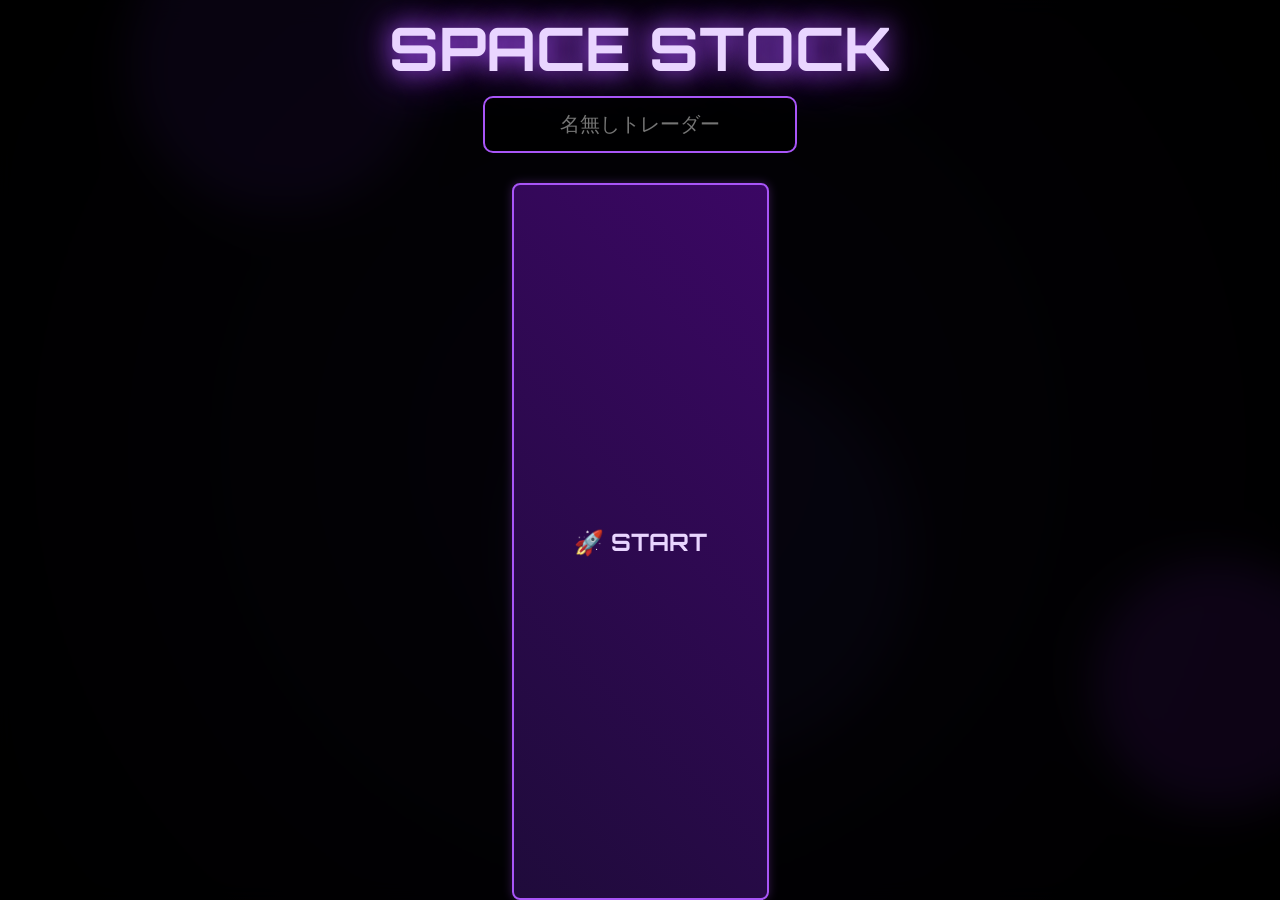
<file: index.html>
<!DOCTYPE html>
<html lang="ja">
<head>
<meta charset="UTF-8">
<title>SPACE STOCK</title>
<link href="https://fonts.googleapis.com/css2?family=Orbitron:wght@500;700&display=swap" rel="stylesheet">
<meta name="viewport" content="width=device-width, initial-scale=1.0">

<style>
/* --- 宇宙背景・基本スタイル --- */
body{ margin:0; font-family:'Orbitron',sans-serif; background-color: #080212; color:white; overflow-x:hidden; position:relative; min-height:100vh; }
.space-bg { position: fixed; top: 0; left: 0; width: 100vw; height: 100vh; z-index: -1; overflow: hidden; background: radial-gradient(circle at center, #140a2a 0%, #000 100%); }
.particle { position: absolute; border-radius: 50%; filter: blur(20px); opacity: 0.5; animation: floatAnim 20s infinite ease-in-out alternate; mix-blend-mode: screen; }
.p1 { width: 300px; height: 300px; background: #4c1d95; top: -10%; left: 10%; animation-duration: 25s; }
.p2 { width: 250px; height: 250px; background: #7e22ce; bottom: 10%; right: -5%; animation-duration: 22s; animation-delay: -5s; }
.p3 { width: 400px; height: 400px; background: #1e1b4b; top: 40%; left: 40%; animation-duration: 30s; animation-delay: -10s; }

@keyframes floatAnim { 0% { transform: translate(0, 0) scale(1); } 100% { transform: translate(-20px, 40px) scale(0.9); } }

/* --- ガチャのレア演出 --- */
@keyframes legendaryGlow {
    0% { text-shadow: 0 0 10px #ff00ff, 0 0 20px #ff0000; transform: scale(1) rotate(-2deg); color: #fff; }
    50% { text-shadow: 0 0 30px #ff00ff, 0 0 50px #ff0000, 0 0 80px #ff0000; transform: scale(1.1) rotate(2deg); color: #ffd700; }
    100% { text-shadow: 0 0 10px #ff00ff, 0 0 20px #ff0000; transform: scale(1) rotate(-2deg); color: #fff; }
}
.legendary-drop { animation: legendaryGlow 0.3s infinite alternate !important; font-weight:bold; display:inline-block; color:#ffd700; }

@keyframes epicGlow {
    0% { text-shadow: 0 0 10px #0ff, 0 0 20px #00f; color: #fff; transform: scale(1); }
    100% { text-shadow: 0 0 20px #0ff, 0 0 40px #00f, 0 0 60px #fff; color: #e0ffff; transform: scale(1.1); }
}
.epic-drop { animation: epicGlow 0.4s infinite alternate !important; font-weight:bold; display:inline-block; color:#e0ffff; }

/* --- UIスタイル --- */
h1{ text-align:center; font-size:40px; color:#e9d5ff; text-shadow:0 0 25px #a855f7,0 0 50px #7e22ce; margin-top:10px; margin-bottom: 5px; }
#game{ padding:20px; max-width: 1200px; margin: 0 auto; position: relative; z-index: 1; }
.menu-bar { display: flex; flex-wrap: wrap; gap: 10px; margin-bottom: 20px; justify-content: center; }
.menu-btn { background: linear-gradient(45deg, #1f0b3b, #3b0764); border: 2px solid #a855f7; color: #e9d5ff; padding: 10px 15px; font-size: 15px; font-weight: bold; border-radius: 8px; cursor: pointer; text-transform: uppercase; box-shadow: 0 0 10px rgba(168, 85, 247, 0.3); transition: all 0.3s ease; }
.menu-btn:hover:not(:disabled) { background: linear-gradient(45deg, #3b0764, #7e22ce); box-shadow: 0 0 20px #a855f7; transform: translateY(-2px); color: white; }
.menu-btn:disabled { opacity: 0.5; cursor: not-allowed; }
.destroy-btn { border-color: #ef4444; color: #fca5a5; }
.destroy-btn:hover:not(:disabled) { background: linear-gradient(45deg, #7f1d1d, #b91c1c); box-shadow: 0 0 20px #ef4444; color: white; }

.status-bar { display: flex; flex-wrap: wrap; gap: 20px; background: rgba(255,255,255,0.05); padding: 15px; border-radius: 10px; border: 1px solid rgba(168,85,247,0.3); margin-bottom: 20px; font-size: 18px; backdrop-filter: blur(5px); justify-content: center;}
#buffStatus { color: #c084fc; font-weight: bold; margin-bottom: 10px; min-height: 24px; text-align: center; }
#stocks{ display:grid; grid-template-columns:repeat(auto-fill,minmax(250px,1fr)); gap: 15px; }
.card{ background:rgba(10,5,25,0.7); border:1px solid #a855f7; padding:15px; border-radius:15px; box-shadow:0 0 20px rgba(168,85,247,0.2); transition:0.3s; position:relative; backdrop-filter: blur(10px); }
.card-actions { display: flex; flex-direction: column; gap: 5px; margin-top: 10px; }
.btn-group { display: flex; gap: 5px; }
button{ background:black; border:1px solid #a855f7; color:#c084fc; padding:6px 10px; cursor:pointer; transition:0.3s; border-radius: 4px; flex: 1; font-family:'Orbitron',sans-serif;}
button:hover:not(:disabled){ background:#a855f7; color:black; box-shadow:0 0 10px #a855f7; }
button:disabled{ border-color:#444; color:#666; cursor:not-allowed; }
.unlockBtn{ width: 100%; padding: 10px; font-weight: bold; animation:unlockGlow 1.5s infinite alternate; }
@keyframes unlockGlow{ from{box-shadow:0 0 5px #a855f7;} to{box-shadow:0 0 20px #a855f7;} }
.locked{ opacity:0.6; filter: grayscale(0.6); }

canvas{ background:rgba(0,0,0,0.6); border:1px solid rgba(168,85,247,0.3); border-radius: 10px; margin-top:10px; width:100%; height:300px; cursor:crosshair; }
#legend{ display:flex; flex-wrap:wrap; gap:10px; margin-top: 10px; margin-bottom:20px; justify-content: center;}
.legend-item{ cursor:pointer; padding:5px 10px; border:1px solid #a855f7; color:#c084fc; border-radius:5px; font-size:14px; background: rgba(0,0,0,0.5); user-select: none; transition: 0.2s;}
.legend-item:hover { background: rgba(168,85,247,0.3); }
.legend-item.hidden-stock{ opacity: 0.4; border-style: dashed; }
#notificationContainer { position:fixed; bottom:20px; right:20px; z-index:5000; display:flex; flex-direction:column; gap:10px; pointer-events:none; }
.notification { background:rgba(10,5,25,0.9); border:1px solid #a855f7; color:#fff; padding:15px 20px; border-radius:8px; box-shadow:0 0 15px rgba(168,85,247,0.5); animation: slideIn 0.3s ease-out forwards, fadeOut 0.5s ease-in 2.5s forwards; }
@keyframes slideIn { from { transform: translateX(100%); opacity: 0; } to { transform: translateX(0); opacity: 1; } }
@keyframes fadeOut { from { opacity: 1; } to { opacity: 0; } }

/* モーダル群 */
.modal-screen { position:fixed; inset:0; background:rgba(0,0,0,0.85); backdrop-filter: blur(8px); padding:40px; z-index:3000; overflow:auto; display:none; flex-direction:column; align-items:center; }
.modal-content { background: rgba(17, 6, 34, 0.95); border: 2px solid #a855f7; border-radius: 15px; padding: 30px; width: 90%; max-width: 600px; box-shadow: 0 0 50px rgba(168,85,247,0.5); color:white; }
.modal-close { margin-top: 20px; padding: 10px 30px; font-size: 16px; background: transparent; width:100%; }
.list-item { border:1px solid #a855f7; padding:15px; margin-bottom:10px; border-radius:10px; background: rgba(255,255,255,0.05); display: flex; justify-content: space-between; align-items: center; }
select { background: black; color: white; border: 1px solid #a855f7; padding: 10px; font-size: 16px; border-radius: 5px; width: 100%; margin-bottom: 15px; outline:none; font-family:'Orbitron',sans-serif; }

/* 樹形図用スタイル */
.tree-ul { list-style-type: none; padding-left: 20px; border-left: 1px dashed #a855f7; margin-top: 10px; }
.tree-li { position: relative; margin: 10px 0; padding-left: 15px; }
.tree-li::before { content: ""; position: absolute; top: 12px; left: -20px; width: 20px; border-top: 1px dashed #a855f7; }
.tree-base { font-size: 18px; font-weight: bold; color: #ffd700; margin-top: 20px; border-bottom: 1px solid #a855f7; padding-bottom: 5px; }
.tree-recipe { color: #e9d5ff; font-size: 14px; font-weight: bold; }
.tree-unknown { color: #888; font-style: italic; font-weight: bold; }
</style>
</head>

<body>
<div class="space-bg"><div class="particle p1"></div><div class="particle p2"></div><div class="particle p3"></div></div>

<div id="nicknameScreen" style="position:fixed;inset:0;background:rgba(0,0,0,0.8);backdrop-filter:blur(10px);display:flex;justify-content:center;align-items:center;flex-direction:column;z-index:9999;">
    <h1 style="font-size:60px; margin-bottom:10px;">SPACE STOCK</h1>
    <input id="nicknameInput" placeholder="名無しトレーダー" style="padding:15px; font-size:20px; background:rgba(0,0,0,0.7); border:2px solid #a855f7; border-radius:10px; color:white; margin-bottom:30px; width:280px; text-align:center;">
    <button class="menu-btn" onclick="startGame()" style="padding:15px 60px; font-size:24px;">🚀 START</button>
</div>

<div id="game" style="display:none;">
<h1>SPACE STOCK MARKET</h1>
<p style="text-align:center; font-size:18px; margin-top:0;">👤 <span id="playerName"></span></p>

<div class="menu-bar">
    <button class="menu-btn" onclick="openTutorial()">📖 遊び方</button>
    <button class="menu-btn" onclick="openAchievements()">🏆 実績</button>
    <button class="menu-btn" onclick="openGacha()">🎰 ガチャ</button>
    <button class="menu-btn" onclick="openMint()">💎 ミント</button>
    <button class="menu-btn" onclick="openCraft()">🔨 素材合成</button>
    <button class="menu-btn" onclick="openBrew()">🧪 醸造</button>
    <button class="menu-btn" onclick="openBag()">🎒 バッグ</button>
    <button class="menu-btn destroy-btn" onclick="openDestroy()">💥 破壊</button>
</div>

<div class="status-bar">
    <div>💰 所持金: <span id="money"></span>G</div>
    <div>⭐ ポイント: <span id="points"></span>P</div>
    <div>💎 破片: <span id="mint"></span></div>
    <div>🌿 異星のミント: <span id="alienMints"></span></div>
    <div>⏳ 変動まで: <span id="timer"></span></div>
</div>

<div id="buffStatus"></div>
<canvas id="allGraph"></canvas>
<div id="legend"></div>
<div id="stocks"></div>
</div>

<div id="notificationContainer"></div>

<div id="tutorialScreen" class="modal-screen">
    <div class="modal-content">
        <h2 style="text-align:center; color:#ffd700;">🚀 遊び方</h2>
        <div style="line-height:1.8; font-size:15px;">
            <p><strong>1. 株の売買:</strong> 安く買って高く売り、利益を出しましょう。<br>
            <strong>2. ポイントと解放:</strong> 株価が変動するごとに「ポイント」が貯まります。ポイントで新しい銘柄を解放しましょう。<br>
            <strong>3. ミントの破片:</strong> 株を売って利益を出すと「ミントの破片」が手に入ります。<br>
            <strong>4. ガチャと合成:</strong> 破片でガチャを引き「ミント」を集めます。「素材合成」で2つのミントを組み合わせ「〇〇のもと」を作ります。<br>
            <strong>5. 醸造:</strong> ベースと追加のミント2つを「醸造」して、強力なポーションを作り出しましょう！<br>
            <strong>6. 破壊:</strong> 条件を満たすと、世界を「破壊」して次の次元へ進めるかもしれません…</p>
        </div>
        <button class="modal-close menu-btn" onclick="closeScreen('tutorialScreen')">閉じる</button>
    </div>
</div>

<div id="achievementScreen" class="modal-screen">
    <div class="modal-content">
        <h2 style="text-align:center; color:#ffd700;">🏆 実績</h2>
        <div id="achievementList" style="max-height: 400px; overflow-y: auto;"></div>
        <button class="modal-close menu-btn" onclick="closeScreen('achievementScreen')">閉じる</button>
    </div>
</div>

<div id="gachaScreen" class="modal-screen">
    <div class="modal-content" style="text-align:center;">
        <h2 style="color:#ffd700;">🎰 ミントガチャ</h2>
        <p style="font-size:14px; color:#e9d5ff;">ミントの破片を消費して、素材となるミントを抽出します。</p>
        <div id="gachaResult" style="font-size:24px; margin:20px 0; min-height:80px; display:flex; flex-direction:column; justify-content:center;">READY</div>
        <div style="display:flex; gap:15px; justify-content:center;">
            <button id="gachaBtn" class="menu-btn" onclick="spinGacha(1)">1回引く (15破片)</button>
            <button id="gacha10Btn" class="menu-btn" onclick="spinGacha(10)">10連ガチャ (150破片)</button>
        </div>
        <button class="modal-close menu-btn" onclick="closeScreen('gachaScreen')" style="margin-top:30px;">閉じる</button>
    </div>
</div>

<div id="mintScreen" class="modal-screen">
    <div class="modal-content">
        <h2 style="text-align:center; color:#ffd700;">💎 ミント一覧＆提供割合</h2>
        <p style="text-align:center; font-size:13px; color:#aaa;">現在所持しているミントと、ガチャからの排出確率です。</p>
        <div id="mintList" style="max-height: 400px; overflow-y: auto;"></div>
        <button class="modal-close menu-btn" onclick="closeScreen('mintScreen')">閉じる</button>
    </div>
</div>

<div id="bagScreen" class="modal-screen">
    <div class="modal-content">
        <h2 style="text-align:center; color:#ffd700;">🎒 バッグ (所持ポーション)</h2>
        <div id="bagList" style="max-height: 400px; overflow-y: auto;"></div>
        <button class="modal-close menu-btn" onclick="closeScreen('bagScreen')">閉じる</button>
    </div>
</div>

<div id="craftScreen" class="modal-screen">
    <div class="modal-content">
        <h2 style="margin-top:0; color:#ffd700; text-align:center;">🔨 素材合成 (ベース作り)</h2>
        <div id="craftRecipeHint" style="background:rgba(168,85,247,0.1); border:1px dashed #a855f7; padding:15px; border-radius:8px; margin-bottom:15px; font-size:14px; line-height:1.6;">
            </div>
        <label>🟣 素材 1:</label><select id="craftMat1"></select>
        <label>🟣 素材 2:</label><select id="craftMat2"></select>
        <button class="menu-btn" style="width:100%; margin-top:10px; font-size:18px;" onclick="doCraft()">合成する</button>
        <button class="modal-close menu-btn" onclick="closeScreen('craftScreen')">閉じる</button>
    </div>
</div>

<div id="brewScreen" class="modal-screen">
    <div class="modal-content">
        <h2 style="margin-top:0; text-align:center; color:#ffd700;">🧪 ポーション醸造</h2>
        <button class="menu-btn" style="width:100%; margin-bottom:15px; background:linear-gradient(45deg, #0f172a, #1e293b);" onclick="openRecipeTree()">🌳 レシピツリーを確認</button>
        <label style="color:#ffd700;">🟡 ベース素材 (〇〇のもと):</label><select id="brewBase"></select>
        <label style="color:#e9d5ff;">🔵 追加ミント 1:</label><select id="brewMat1"></select>
        <label style="color:#e9d5ff;">🔵 追加ミント 2:</label><select id="brewMat2"></select>
        <button class="menu-btn" style="width:100%; margin-top:15px; font-size:20px;" onclick="doBrew()">✨ 醸造する ✨</button>
        <button class="modal-close menu-btn" onclick="closeScreen('brewScreen')">閉じる</button>
    </div>
</div>

<div id="recipeTreeScreen" class="modal-screen">
    <div class="modal-content">
        <h2 style="margin-top:0; color:#e9d5ff; text-align:center;">🌳 醸造レシピツリー</h2>
        <div id="recipeTreeContainer" style="max-height: 400px; overflow-y: auto;"></div>
        <button class="modal-close menu-btn" onclick="closeScreen('recipeTreeScreen'); openScreen('brewScreen');">戻る</button>
    </div>
</div>

<script>
// --- 基本データと初期化 ---
// --- 基本データと初期化 ---
const stockTemplates = [
    { name: "アストロ通信", basePrice: 300, vol: 0.02, desc: "安定感抜群だが成長は遅い。おしゃべり好き。" },
    { name: "スターダスト鉱業", basePrice: 500, vol: 0.05, desc: "資源価格に左右される。無骨で真面目。" },
    { name: "未知文明発掘", basePrice: 800, vol: 0.18, desc: "夢は大きいがリスクも高い。ロマンチスト。" },
    { name: "ワープドライブ社", basePrice: 1200, vol: 0.08, desc: "技術革新で急騰の可能性。スピード狂。" },
    { name: "ギャラクシー", basePrice: 1500, vol: 0.12, desc: "宇宙のエンタメ企業。派手好きで気まぐれ。" },
    { name: "オールドアース", basePrice: 2000, vol: 0.04, desc: "地球の遺物を扱う。保守的で堅実。" },
    { name: "AIコア", basePrice: 3500, vol: 0.03, desc: "冷徹なAIによる運用。感情を持たない安定株。" },
    { name: "クアンタム", basePrice: 2500, vol: 0.06, desc: "量子技術の最先端。予測不能な変人。" },
    { name: "ツーリズム", basePrice: 600, vol: 0.10, desc: "宇宙旅行ブームに乗る。明るく楽観的。" },
    { name: "オメガHD", basePrice: 10000, vol: 0.05, desc: "宇宙を牛耳る巨大企業。傲慢だが実力は本物。" }
];
const colors = ["#ef4444","#3b82f6","#10b981","#f59e0b","#8b5cf6","#ec4899","#06b6d4","#eab308","#a855f7","#6366f1"];

let loadedData = JSON.parse(localStorage.getItem("spaceStockData"));
let data = {};

if(!loadedData) {
    data = { nickname:"", money:30000, points:0, mint:0, alienMints:0, mintInventory:{}, potions:{}, activeBuffs:{}, stocks:[], totalBuys:0, gachaCount:0, brewCount:0, alienPotionCount:0, discoveredMints:[], discoveredPotions:[], achievementsUnlocked:[], hiddenGraphItems:[] };
    for(let i=0;i<10;i++) data.stocks.push({ name: stockTemplates[i].name, desc: stockTemplates[i].desc, price: stockTemplates[i].basePrice, owned: 0, unlocked: i<3, unlockCost: 500+i*300, history: [stockTemplates[i].basePrice], buyPrice: 0, visible: i<3, vol: stockTemplates[i].vol, nextChange: 0 });
} else {
    data = loadedData;
    if(!data.mintInventory) data.mintInventory = {};
    if(!data.potions) data.potions = {};
    if(!data.activeBuffs) data.activeBuffs = {};
    if(!data.achievementsUnlocked) data.achievementsUnlocked = [];
    if(!data.discoveredMints) data.discoveredMints = [];
    if(!data.discoveredPotions) data.discoveredPotions = [];
    if(!data.hiddenGraphItems) data.hiddenGraphItems = [];
    if(data.alienMints === undefined) data.alienMints = 0;
    if(data.alienPotionCount === undefined) data.alienPotionCount = 0;
    if(data.stocks) {
        data.stocks.forEach((s, idx) => {
            if(!s.history) s.history = [s.price];
            if(s.visible === undefined) s.visible = s.unlocked;
            if(!s.desc) s.desc = stockTemplates[idx].desc;
        });
    }
}

let timerInterval = null, priceCheckTimeout = null, isGachaSpinning = false;
let graphPoints = [], hoveredPoint = null;

// --- ポーション効果とレシピ ---
const potionEffects = {
    // ランダム枠
    "💰 黄金の雫": { desc: "所持金即座に +100,000G", type: "instant", action: (m=1) => { data.money += 100000 * m; } },
    "⭐ 知識の霊薬": { desc: "ポイント即座に +5,000P", type: "instant", action: (m=1) => { data.points += 5000 * m; } },
    "📈 ハイパードライブ薬": { desc: "3分間、株価の変動幅が2倍", type: "buff", duration: 180000 },
    "🛡 プロテクトジェル": { desc: "3分間、株価下落時の下落幅半減", type: "buff", duration: 180000 },
    "💎 ミントブースト": { desc: "3分間、売却時のミント破片獲得量2倍", type: "buff", duration: 180000 },
    "🚀 ギャラクシーブル": { desc: "3分間、株価が上がりやすくなる", type: "buff", duration: 180000 },
    "⏳ タイムワープ薬": { desc: "即座に20回分の価格変動", type: "instant", action: (m=1) => { for(let i=0;i<20*m;i++) updatePrices(true); updateUI(); }},
    
    // 固定枠（炎の霊薬を削除し、プリンウォーターを追加）
    "💧 癒しの水": { desc: "株価が少しだけ上がりやすくなる (3分)", type: "buff", duration: 180000 },
    "💰 成金ポーション": { desc: "即座に 5,000G 獲得！", type: "instant", action: (m=1) => { data.money += 5000*m; } },
    "🌟 ひらめきの霊薬": { desc: "即座に 500P 獲得！", type: "instant", action: (m=1) => { data.points += 500*m; } },
    "🍦 チョコミントポーション": { desc: "次に飲むポーションの効果が2倍になる！", type: "buff", duration: 600000 }, 
    "⏳ タイムポーション": { desc: "次の株価変動がすぐに起こる！", type: "instant", action: () => { data.nextChange = Date.now(); } },
    "❓ 異質なポーション": { desc: "次元の境界を揺るがす...『破壊』が可能になる", type: "buff", duration: 999999999 },
    "🌍 星の恵み": { desc: "3分間、ミントの破片獲得量が3倍", type: "buff", duration: 180000 },
    "🌋 ヴォルカニック・ブル": { desc: "3分間、株価が超絶上がりやすくなる", type: "buff", duration: 180000 },
    "🧂 ソルトバリア": { desc: "3分間、株価の下落を完全に無効化", type: "buff", duration: 180000 },
    "🌶️ スパイシーサワー": { desc: "1分間、変動間隔が10秒ごとに", type: "buff", duration: 60000 },
    "❄️ フロストエナジー": { desc: "2分間、次の価格変動を予知", type: "buff", duration: 120000 },
    "💧 マダム・ザ・ウォーター": { desc: "即座にミントガチャを10回引く", type: "instant", action: (m=1) => { closeScreen("bagScreen"); spinGacha(10 * m, true); }},
    "🍨 アイスクリームポーション": { desc: "3分間、株価の変動がとても緩やかになる", type: "buff", duration: 180000 },
    "🍸 ソルティドッグ": { desc: "3分間、売却時の利益が1.5倍になる", type: "buff", duration: 180000 },
    "🥤 コーラ": { desc: "即座に10回分の価格変動を起こし、ミント破片を300得る", type: "instant", action: (m=1) => { for(let i=0;i<10*m;i++) updatePrices(true); data.mint += 300 * m; updateUI(); }},
    "🍮 プリンウォーター": { desc: "5分間、ガチャでレアなミントが出やすくなる！", type: "buff", duration: 300000 }
};

// 醸造（ポーション作り）のレシピ
const treeRecipes = [
    { base: "🛠️ ポーションのもと", m1: "プラネットミント", m2: "任意", result: "💧 癒しの水" },
    { base: "🛠️ ポーションのもと", m1: "フロストミント", m2: "任意", result: "🌟 ひらめきの霊薬" },
    { base: "🛠️ ポーションのもと", m1: "プラネットミント", m2: "プラネットミント", result: "🌍 星の恵み" },
    { base: "🛠️ ポーションのもと", m1: "マグマミント", m2: "マグマミント", result: "🌋 ヴォルカニック・ブル" },
    { base: "🛠️ ポーションのもと", m1: "ソルティミント", m2: "ソルティミント", result: "🧂 ソルトバリア" },
    { base: "🛠️ ポーションのもと", m1: "マダムミント", m2: "任意", result: "💧 マダム・ザ・ウォーター" },
    { base: "🛠️ ポーションのもと", m1: "ギャラクシーミント", m2: "ブラッドミント", result: "❓ 異質なポーション" },
    { base: "🛠️ 炭酸のもと", m1: "焼け焦げたミント", m2: "任意", result: "⏳ タイムポーション" },
    { base: "🛠️ 炭酸のもと", m1: "スパイシーミント", m2: "任意", result: "🌶️ スパイシーサワー" },
    { base: "🛠️ 炭酸のもと", m1: "フロストミント", m2: "任意", result: "❄️ フロストエナジー" },
    { base: "🛠️ 炭酸のもと", m1: "焼け焦げたミント", m2: "スイーツミント", result: "🥤 コーラ" },
    { base: "🛠️ お酒のもと", m1: "マダムミント", m2: "任意", result: "💰 成金ポーション" },
    { base: "🛠️ お酒のもと", m1: "ソルティミント", m2: "ウォーターミント", result: "🍸 ソルティドッグ" },
    { base: "🛠️ スイーツのもと", m1: "チョコチップミント", m2: "任意", result: "🍦 チョコミントポーション" },
    { base: "🛠️ スイーツのもと", m1: "ミルクミント", m2: "ミルクミント", result: "🍨 アイスクリームポーション" },
    { base: "🛠️ スイーツのもと", m1: "エッグミント", m2: "スイーツミント", result: "🍮 プリンウォーター" },
    // ▼ランダム枠
    { base: "🛠️ ポーションのもと", m1: "任意", m2: "任意", result: "🎲 基本ポーション(ランダム)" }
];

// --- 実績データ (全29種類に大増量！) ---
const achievements = [
    { name: "初めての取引", desc: "株を1回購入する", check: () => data.totalBuys >= 1 },
    { name: "デイトレーダー", desc: "株を50回購入する", check: () => data.totalBuys >= 50 },
    { name: "伝説の相場師", desc: "株を500回購入する", check: () => data.totalBuys >= 500 },
    { name: "駆け出し投資家", desc: "所持金が 50,000G を突破する", check: () => data.money >= 50000 },
    { name: "大富豪への道", desc: "所持金が 100,000G を突破する", check: () => data.money >= 100000 },
    { name: "宇宙の長者", desc: "所持金が 1,000,000G を突破する", check: () => data.money >= 1000000 },
    { name: "銀河の覇者", desc: "所持金が 10,000,000G を突破する", check: () => data.money >= 10000000 },
    { name: "市場の開拓者", desc: "銘柄を5つ解放する", check: () => data.stocks.filter(s => s.unlocked).length >= 5 },
    { name: "全市場制覇", desc: "すべての銘柄を解放する", check: () => data.stocks.filter(s => s.unlocked).length >= 10 },
    { name: "ガチャ初心者", desc: "ガチャを 10 回回す", check: () => data.gachaCount >= 10 },
    { name: "ガチャ中毒", desc: "ガチャを 50 回回す", check: () => data.gachaCount >= 50 },
    { name: "ガチャの神様", desc: "ガチャを 500 回回す", check: () => data.gachaCount >= 500 },
    { name: "見習い錬金術師", desc: "ポーションを 5 回醸造する", check: () => data.brewCount >= 5 },
    { name: "熟練の錬金術師", desc: "ポーションを 50 回醸造する", check: () => data.brewCount >= 50 },
    { name: "ポーションマスター", desc: "ポーションを 100 回醸造する", check: () => data.brewCount >= 100 },
    // ▼ 固定ポーションごとの実績
    { name: "癒しの探求", desc: "「💧 癒しの水」を作成する", check: () => data.discoveredPotions.includes("💧 癒しの水") },
    { name: "星からの贈り物", desc: "「🌍 星の恵み」を作成する", check: () => data.discoveredPotions.includes("🌍 星の恵み") },
    { name: "マグマの力", desc: "「🌋 ヴォルカニック・ブル」を作成する", check: () => data.discoveredPotions.includes("🌋 ヴォルカニック・ブル") },
    { name: "絶対防御", desc: "「🧂 ソルトバリア」を作成する", check: () => data.discoveredPotions.includes("🧂 ソルトバリア") },
    { name: "マダムの寵愛", desc: "「💧 マダム・ザ・ウォーター」を作成する", check: () => data.discoveredPotions.includes("💧 マダム・ザ・ウォーター") },
    { name: "時をかける", desc: "「⏳ タイムポーション」を作成する", check: () => data.discoveredPotions.includes("⏳ タイムポーション") },
    { name: "刺激的な一杯", desc: "「🌶️ スパイシーサワー」を作成する", check: () => data.discoveredPotions.includes("🌶️ スパイシーサワー") },
    { name: "極寒の予知", desc: "「❄️ フロストエナジー」を作成する", check: () => data.discoveredPotions.includes("❄️ フロストエナジー") },
    { name: "シュワっと爽快", desc: "「🥤 コーラ」を作成する", check: () => data.discoveredPotions.includes("🥤 コーラ") },
    { name: "一攫千金", desc: "「💰 成金ポーション」を作成する", check: () => data.discoveredPotions.includes("💰 成金ポーション") },
    { name: "天才の閃き", desc: "「🌟 ひらめきの霊薬」を作成する", check: () => data.discoveredPotions.includes("🌟 ひらめきの霊薬") },
    { name: "塩っぱいカクテル", desc: "「🍸 ソルティドッグ」を作成する", check: () => data.discoveredPotions.includes("🍸 ソルティドッグ") },
    { name: "チョコミン党", desc: "「🍦 チョコミントポーション」を作成する", check: () => data.discoveredPotions.includes("🍦 チョコミントポーション") },
    { name: "甘いひととき", desc: "「🍨 アイスクリームポーション」を作成する", check: () => data.discoveredPotions.includes("🍨 アイスクリームポーション") },
    { name: "レアハンター", desc: "「🍮 プリンウォーター」を作成する", check: () => data.discoveredPotions.includes("🍮 プリンウォーター") },
    { name: "禁忌に触れし者", desc: "ダークマターを抽出する", check: () => data.discoveredMints.includes("ダークマター") },
    { name: "狂気の科学者", desc: "異質なポーションを作成する", check: () => data.alienPotionCount >= 1 },
    { name: "次元の超越者", desc: "世界を破壊し、異星のミントを手に入れる", check: () => data.alienMints >= 1 },
    { name: "ループする宇宙", desc: "世界を5回破壊する", check: () => data.alienMints >= 5 }
];

// --- メインシステム ---
function save() {
    localStorage.setItem("spaceStockData", JSON.stringify(data));
    checkAchievements();
}

function getTickInterval() { return isBuffActive("🌶️ スパイシーサワー") ? 10000 : 60000; }

function startGame() {
    const input = document.getElementById("nicknameInput").value;
    if (!data.nickname) {
        if (!input) return alert("ニックネームを入力してください！");
        data.nickname = input;
        save();
    }
    document.getElementById("nicknameScreen").style.display = "none";
    document.getElementById("game").style.display = "block";
    document.getElementById("playerName").innerText = data.nickname;
    
    updateUI(); drawAllGraph();
    
    if(timerInterval) clearInterval(timerInterval);
    timerInterval = setInterval(updateTimer, 1000);
    data.nextChange = Date.now() + getTickInterval();

    if (!data.tutorialShown) {
        openTutorial();
        data.tutorialShown = true;
        save();
    }
}

function isBuffActive(potionName) {
    if (!data.activeBuffs[potionName]) return false;
    if (Date.now() > data.activeBuffs[potionName]) {
        delete data.activeBuffs[potionName];
        return false;
    }
    return true;
}

function updateTimer() {
    let remain = Math.max(0, Math.ceil((data.nextChange - Date.now()) / 1000));
    document.getElementById("timer").innerText = remain + "秒";
    if (remain <= 0 && !priceCheckTimeout) {
        priceCheckTimeout = setTimeout(() => { updatePrices(); priceCheckTimeout = null; }, 100);
    }
    
    let buffText = [];
    for(let p in data.activeBuffs){
        if(isBuffActive(p)){
            let r = Math.ceil((data.activeBuffs[p] - Date.now())/1000);
            if(p === "❓ 異質なポーション") buffText.push(`<span style="color:#ef4444; text-shadow:0 0 5px red;">⚠️ 次元崩壊の兆し (破壊可能)</span>`);
            else buffText.push(`${p} (${r}秒)`);
        }
    }
    document.getElementById("buffStatus").innerHTML = buffText.length > 0 ? "✨ 発動中: " + buffText.join(" / ") : "";
}

function updatePrices(skipIntervalUpdate = false) {
    let isHealing = isBuffActive("💧 癒しの水");
    
    data.stocks.forEach((stock, idx) => {
        if(!stock.unlocked) return;
        let vol = stock.vol;
        if(isBuffActive("📈 ハイパードライブ薬")) vol *= 2;
        if(isBuffActive("🍨 アイスクリームポーション")) vol *= 0.3;

        let changePercent = (Math.random() * vol * 2) - vol; 
        if(isHealing) changePercent += 0.01; 
        if(isBuffActive("🚀 ギャラクシーブル")) changePercent = (Math.random() * vol * 1.5); 
        if(isBuffActive("🌋 ヴォルカニック・ブル")) changePercent = (Math.random() * vol * 2.5); 
        if(changePercent < 0 && isBuffActive("🛡 プロテクトジェル")) changePercent *= 0.5;
        if(changePercent < 0 && isBuffActive("🧂 ソルトバリア")) changePercent = 0;

        stock.price = Math.max(10, Math.floor(stock.price * (1 + changePercent)));
        stock.history.push(stock.price);
        if(stock.history.length > 30) stock.history.shift();
    });
    
    data.points += 100;
    if(!skipIntervalUpdate) data.nextChange = Date.now() + getTickInterval();
    updateUI(); drawAllGraph(); save();
}

// --- UI更新・株取引 ---
function updateUI() {
    document.getElementById("money").innerText = data.money.toLocaleString();
    document.getElementById("points").innerText = data.points;
    document.getElementById("mint").innerText = data.mint;
    document.getElementById("alienMints").innerText = data.alienMints;
    
    document.querySelector(".destroy-btn").disabled = !isBuffActive("❓ 異質なポーション");

    const container = document.getElementById("stocks");
    container.innerHTML = "";
    
    data.stocks.forEach((stock, idx) => {
        if (!stock.visible) {
            if(idx === 0 || data.stocks[idx-1].unlocked) {
                const card = document.createElement("div"); card.className = "card locked";
                card.innerHTML = `<h3>🔒 未知の銘柄</h3><p>ポイントを使って解放</p>
                                  <button class="unlockBtn" onclick="unlockStock(${idx})">解放 (${stock.unlockCost}P)</button>`;
                container.appendChild(card);
            }
            return;
        }

        const card = document.createElement("div"); card.className = "card";
        const diff = stock.history.length > 1 ? stock.price - stock.history[stock.history.length-2] : 0;
        const diffColor = diff >= 0 ? "#10b981" : "#ef4444";
        const diffArrow = diff >= 0 ? "▲" : "▼";
        const diffText = diff === 0 ? "±0" : `${diffArrow}${Math.abs(diff)}`;
        
        const isGraphHidden = data.hiddenGraphItems.includes(idx);

        card.innerHTML = `
            <div style="display:flex; justify-content:space-between; align-items:flex-start;">
                <h3 style="margin:0; color:${colors[idx%colors.length]}; font-size:18px;">${stock.name}</h3>
                <button onclick="toggleGraph(${idx})" style="padding:2px 5px; font-size:12px; border:none; background:transparent; color:${isGraphHidden ? '#666' : '#a855f7'}; text-decoration:${isGraphHidden ? 'line-through' : 'none'}; cursor:pointer;">📈表示</button>
            </div>
            <p style="font-size:12px; color:#aaa; margin:5px 0;">${stock.desc}</p>
            <div style="font-size:24px; font-weight:bold; margin:10px 0;">${stock.price.toLocaleString()}G <span style="font-size:14px; color:${diffColor};">${diffText}</span></div>
            <div style="font-size:14px; color:#e9d5ff;">所持: ${stock.owned}株 (平均: ${stock.buyPrice}G)</div>
            <div class="card-actions">
                <div class="btn-group">
                    <button onclick="buyStock(${idx}, 1)">買1</button>
                    <button onclick="buyStock(${idx}, 10)">買10</button>
                    <button onclick="buyStock(${idx}, 'max')">買Max</button>
                </div>
                <div class="btn-group">
                    <button onclick="sellStock(${idx}, 1)">売1</button>
                    <button onclick="sellStock(${idx}, 10)">売10</button>
                    <button onclick="sellStock(${idx}, 'all')">全売</button>
                </div>
            </div>
        `;
        container.appendChild(card);
    });
}

function toggleGraph(idx) {
    if(data.hiddenGraphItems.includes(idx)) {
        data.hiddenGraphItems = data.hiddenGraphItems.filter(id => id !== idx);
    } else {
        data.hiddenGraphItems.push(idx);
    }
    updateUI(); drawAllGraph(); save();
}

function buyStock(idx, amount) {
    const stock = data.stocks[idx];
    let qty = amount === 'max' ? Math.floor(data.money / stock.price) : amount;
    if (qty <= 0) return showNotification("お金が足りません！");
    
    let cost = stock.price * qty;
    if (data.money >= cost) {
        data.money -= cost;
        let totalCost = (stock.owned * stock.buyPrice) + cost;
        stock.owned += qty;
        stock.buyPrice = Math.floor(totalCost / stock.owned);
        data.totalBuys++;
        updateUI(); save();
    }
}

function sellStock(idx, amount) {
    const stock = data.stocks[idx];
    let qty = amount === 'all' ? stock.owned : amount;
    if (qty <= 0 || stock.owned < qty) return showNotification("売る株がありません！");
    
    let revenue = stock.price * qty;
    let profit = revenue - (stock.buyPrice * qty);
    if(isBuffActive("🍸 ソルティドッグ") && profit > 0) profit = Math.floor(profit * 1.5);
    
    data.money += (stock.buyPrice * qty) + profit;
    stock.owned -= qty;
    if (stock.owned === 0) stock.buyPrice = 0;
    
    if (profit > 0) {
        let mintGained = Math.ceil(profit / 100);
        if(isBuffActive("🌍 星の恵み")) mintGained *= 3;
        else if(isBuffActive("💎 ミントブースト")) mintGained *= 2;
        data.mint += mintGained;
        showNotification(`📈 利益確定！ ${profit.toLocaleString()}Gの利益！ (破片+${mintGained})`);
    }
    updateUI(); save();
}

function unlockStock(idx) {
    if (data.points >= data.stocks[idx].unlockCost) {
        data.points -= data.stocks[idx].unlockCost;
        data.stocks[idx].unlocked = true;
        data.stocks[idx].visible = true;
        showNotification(`🔓 新規銘柄「${data.stocks[idx].name}」を解放しました！`);
        updateUI(); drawAllGraph(); save();
    } else {
        showNotification("ポイントが足りません！");
    }
}

function openScreen(id){ document.getElementById(id).style.display="flex"; }
function closeScreen(id){ document.getElementById(id).style.display="none"; }
// --- グラフ描画 ---
function drawAllGraph(){
    const canvas=document.getElementById("allGraph"); if(!canvas) return;
    const ctx=canvas.getContext("2d"); canvas.width=canvas.clientWidth; canvas.height=canvas.clientHeight;
    ctx.clearRect(0,0,canvas.width,canvas.height);
    
    ctx.strokeStyle="rgba(168,85,247,0.1)"; ctx.lineWidth=1;
    for(let i=0;i<5;i++){ ctx.beginPath(); ctx.moveTo(0,i*canvas.height/4); ctx.lineTo(canvas.width,i*canvas.height/4); ctx.stroke(); }
    for(let i=0;i<10;i++){ ctx.beginPath(); ctx.moveTo(i*canvas.width/10,0); ctx.lineTo(i*canvas.width/10,canvas.height); ctx.stroke(); }

    const maxPoints=30; let globalMax=100; let globalMin=0; graphPoints=[];
    const visibleStocks = data.stocks.filter((s, idx) => s.visible && !data.hiddenGraphItems.includes(idx));
    
    visibleStocks.forEach(stock=>{
        const max=Math.max(...stock.history); const min=Math.min(...stock.history);
        if(max>globalMax) globalMax=max; if(min<globalMin) globalMin=min;
    });
    const range = globalMax - globalMin || 1;
    const padding = range * 0.1; globalMax += padding; globalMin -= padding;

    visibleStocks.forEach((stock, idx) => {
        const originalIndex = data.stocks.indexOf(stock);
        ctx.beginPath(); ctx.strokeStyle=colors[originalIndex%colors.length]; ctx.lineWidth=2;
        stock.history.forEach((price,j)=>{
            const x=(j/(maxPoints-1))*canvas.width; const y=canvas.height-((price-globalMin)/(globalMax-globalMin))*canvas.height;
            if(j===0) ctx.moveTo(x,y); else ctx.lineTo(x,y);
            graphPoints.push({x:x, y:y, price:price, name:stock.name, color:colors[originalIndex%colors.length]});
        });
        ctx.stroke();
    });

    const legendDiv=document.getElementById("legend"); legendDiv.innerHTML="";
    data.stocks.forEach((stock,i)=>{
        if(stock.visible){
            const item=document.createElement("div"); item.className="legend-item" + (data.hiddenGraphItems.includes(i) ? " hidden-stock" : "");
            item.innerHTML=`<span style="color:${colors[i%colors.length]}">■</span> ${stock.name}`;
            item.onclick=()=>{ toggleGraph(i); };
            legendDiv.appendChild(item);
        }
    });

    canvas.onmousemove = (e) => {
        const rect = canvas.getBoundingClientRect(); const mouseX = e.clientX - rect.left; const mouseY = e.clientY - rect.top;
        hoveredPoint = graphPoints.find(p => Math.abs(p.x - mouseX) < 10 && Math.abs(p.y - mouseY) < 10);
        drawAllGraph(); 
    };
    if (hoveredPoint) {
        ctx.fillStyle = "rgba(0,0,0,0.8)"; ctx.strokeStyle = hoveredPoint.color; ctx.lineWidth = 1;
        ctx.fillRect(hoveredPoint.x + 10, hoveredPoint.y - 30, 120, 40); ctx.strokeRect(hoveredPoint.x + 10, hoveredPoint.y - 30, 120, 40);
        ctx.fillStyle = "white"; ctx.font = "12px Orbitron, sans-serif";
        ctx.fillText(hoveredPoint.name, hoveredPoint.x + 15, hoveredPoint.y - 15);
        ctx.fillStyle = hoveredPoint.color; ctx.fillText(hoveredPoint.price.toLocaleString() + "G", hoveredPoint.x + 15, hoveredPoint.y + 2);
    }
}

// --- ミント・ガチャシステム ---
function getActiveMintTable() {
    let table = data.alienMints > 0 ? [
        {name:"ベーシックミント",rate:19}, {name:"ウォーターミント",rate:4}, {name:"チョコチップミント",rate:3},
        {name:"ブラッドミント",rate:1}, {name:"ブルーミント",rate:15}, {name:"レッドミント",rate:15},
        {name:"グリーンミント",rate:15}, {name:"パープルミント",rate:6}, {name:"ミルクミント",rate:1}, {name:"ゴールドミント",rate:4},
        {name:"ギャラクシーミント",rate:0.5}, {name:"ブラックホールミント",rate:0.5},
        {name:"プラネットミント",rate:1}, {name:"マグマミント",rate:1}, {name:"ソルティミント",rate:1},
        {name:"スパイシーミント",rate:3}, {name:"フロストミント",rate:3}, {name:"マダムミント",rate:3},
        {name:"ダークマター",rate:0.1}, {name:"スイーツミント",rate:1}, {name:"ガスミント",rate:1}, 
        {name:"アルコールミント",rate:1}, {name:"エッグミント",rate:0.5}, {name:"焼け焦げたミント",rate:0.4}
    ] : [
        {name:"ベーシックミント",rate:19}, {name:"ウォーターミント",rate:4}, {name:"チョコチップミント",rate:3},
        {name:"ブラッドミント",rate:1}, {name:"ブルーミント",rate:16}, {name:"レッドミント",rate:16},
        {name:"グリーンミント",rate:16}, {name:"パープルミント",rate:6}, {name:"ミルクミント",rate:1}, {name:"ゴールドミント",rate:4},
        {name:"ギャラクシーミント",rate:0.5}, {name:"ブラックホールミント",rate:0.5},
        {name:"スパイシーミント",rate:3}, {name:"フロストミント",rate:3}, {name:"マダムミント",rate:3},
        {name:"ダークマター",rate:0.1}, {name:"スイーツミント",rate:1}, {name:"ガスミント",rate:1}, 
        {name:"アルコールミント",rate:1}, {name:"エッグミント",rate:0.5}, {name:"焼け焦げたミント",rate:0.4}
    ];
    
    return table.sort((a, b) => b.rate - a.rate);
}

function openGacha(){ 
    document.getElementById("gachaResult").innerHTML = "READY";
    document.getElementById("gachaBtn").disabled = data.mint < 15;
    document.getElementById("gacha10Btn").disabled = data.mint < 150;
    openScreen("gachaScreen"); 
}

function spinGacha(times, isFree = false){
    if(!isFree && data.mint < 15 * times) return showNotification("破片が足りません！");
    if(isGachaSpinning) return;
    
    if(!isFree) data.mint -= 15 * times; 
    data.gachaCount += times; isGachaSpinning = true;
    document.getElementById("gachaBtn").disabled = true; document.getElementById("gacha10Btn").disabled = true;
    
    let results = [];
    let mintTypes = getActiveMintTable();
    let totalRate = 100;

    // プリンウォーター発動中ならレア確率アップ
    if (isBuffActive("🍮 プリンウォーター")) {
        mintTypes = mintTypes.map(m => {
            let newRate = m.rate;
            if (m.rate <= 1.0) newRate = m.rate * 3; // 超レア3倍
            else if (m.rate <= 10.0) newRate = m.rate * 1.5; // レア1.5倍
            return { name: m.name, rate: newRate };
        });
        totalRate = mintTypes.reduce((sum, m) => sum + m.rate, 0);
    }
    
    for(let t=0; t<times; t++){
        let rand = Math.random() * totalRate; 
        let sum = 0; let got = mintTypes[0].name;
        for(let m of mintTypes){ 
            sum += m.rate; 
            if(rand <= sum){ got = m.name; break; } 
        }
        results.push(got);
        data.mintInventory[got] = (data.mintInventory[got] || 0) + 1;
        if(!data.discoveredMints.includes(got)) data.discoveredMints.push(got);
    }

    const resDiv = document.getElementById("gachaResult");
    let frame = 0;
    
    let anim = setInterval(()=>{
        frame++; 
        resDiv.innerText = "✨ " + mintTypes[Math.floor(Math.random()*mintTypes.length)].name + " 抽出中... ✨";
        if(frame > 15){
            clearInterval(anim); isGachaSpinning = false;
            
            const getStyle = (name) => {
                let mObj = mintTypes.find(m => m.name === name);
                // 元の確率（バフ前）で演出を決定
                let originalRate = getActiveMintTable().find(m => m.name === name).rate;
                if(originalRate <= 0.5) return "legendary-drop";
                if(originalRate <= 1.0) return "epic-drop";
                return "";
            };

            if(times === 1) {
                let styleClass = getStyle(results[0]);
                resDiv.innerHTML = `<span class="${styleClass}">${results[0]}</span>`;
            } else {
                resDiv.innerHTML = `<div style="font-size:16px; display:flex; flex-wrap:wrap; gap:5px; justify-content:center;">` + results.map(r => {
                    let styleClass = getStyle(r);
                    return `<span class="${styleClass}" style="border:1px solid #a855f7; padding:2px 5px; border-radius:4px;">${r}</span>`;
                }).join("") + `</div>`;
            }
            updateUI(); save();
            document.getElementById("gachaBtn").disabled = data.mint < 15;
            document.getElementById("gacha10Btn").disabled = data.mint < 150;
        }
    }, 60);
}

// --- 素材合成 (ベース作成) ---
const craftRecipes = [
    { result: "🛠️ ポーションのもと", m1: "ベーシックミント", m2: "ベーシックミント" },
    { result: "🛠️ スイーツのもと", m1: "スイーツミント", m2: "ベーシックミント" },
    { result: "🛠️ 炭酸のもと", m1: "ガスミント", m2: "ベーシックミント" },
    { result: "🛠️ お酒のもと", m1: "アルコールミント", m2: "ベーシックミント" }
];

function openCraft() {
    const s1 = document.getElementById("craftMat1"); const s2 = document.getElementById("craftMat2");
    s1.innerHTML = ""; s2.innerHTML = "";
    
    Object.keys(data.mintInventory).forEach(m => {
        if(data.mintInventory[m] > 0) {
            s1.innerHTML += `<option value="${m}">${m} (所持: ${data.mintInventory[m]})</option>`;
            s2.innerHTML += `<option value="${m}">${m} (所持: ${data.mintInventory[m]})</option>`;
        }
    });

    let hintHTML = `
        <p style="margin-top:0; margin-bottom:5px; color:#c084fc; font-weight:bold;">【基本レシピ】</p>
        <ul style="margin:0; padding-left:20px; color:#e9d5ff;">
            <li>🌿ベーシック + 🌿ベーシック = 🛠️ ポーションのもと</li>
            <li>🍬スイーツ + 🌿ベーシック = 🛠️ スイーツのもと</li>
            <li>💨ガス + 🌿ベーシック = 🛠️ 炭酸のもと</li>
            <li>🍷アルコール + 🌿ベーシック = 🛠️ お酒のもと</li>
        </ul>
    `;
    document.getElementById("craftRecipeHint").innerHTML = hintHTML;
    openScreen("craftScreen");
}

function doCraft() {
    let m1 = document.getElementById("craftMat1").value;
    let m2 = document.getElementById("craftMat2").value;
    if(!m1 || !m2) return showNotification("素材が選択されていません。");

    let count1 = data.mintInventory[m1] || 0;
    let count2 = data.mintInventory[m2] || 0;
    if(m1 === m2 && count1 < 2) return showNotification(`「${m1}」が2つ必要です。`);
    if(m1 !== m2 && (count1 < 1 || count2 < 1)) return showNotification("素材が足りません。");

    let recipe = craftRecipes.find(r => (r.m1 === m1 && r.m2 === m2) || (r.m1 === m2 && r.m2 === m1));

    if(recipe) {
        data.mintInventory[m1]--;
        data.mintInventory[m2]--;
        data.mintInventory[recipe.result] = (data.mintInventory[recipe.result] || 0) + 1;
        if(!data.discoveredMints.includes(recipe.result)) data.discoveredMints.push(recipe.result);
        showNotification(`✨ 合成成功！「${recipe.result}」を作成しました！`);
    } else {
        showNotification("❌ レシピが存在しません！(素材は消費されませんでした)");
    }
    openCraft(); save();
}

// --- 醸造 ---
function openBrew(){
    const bBase = document.getElementById("brewBase"); const bMat1 = document.getElementById("brewMat1"); const bMat2 = document.getElementById("brewMat2");
    bBase.innerHTML = ""; bMat1.innerHTML = ""; bMat2.innerHTML = "";
    
    Object.keys(data.mintInventory).forEach(m => {
        if(data.mintInventory[m] > 0){
            let opt = `<option value="${m}">${m} (所持: ${data.mintInventory[m]})</option>`;
            if(m.includes("のもと")) bBase.innerHTML += opt;
            else { bMat1.innerHTML += opt; bMat2.innerHTML += opt; }
        }
    });
    openScreen("brewScreen");
}

function doBrew(){
    const base = document.getElementById("brewBase").value; const m1 = document.getElementById("brewMat1").value; const m2 = document.getElementById("brewMat2").value;
    if(!base || !m1 || !m2) return showNotification("素材が足りません。");
    
    let count1 = data.mintInventory[m1] || 0; let count2 = data.mintInventory[m2] || 0;
    if(m1 === m2 && count1 < 2) return showNotification(`「${m1}」が2つ必要です。`);
    
    let resultPotion = null;
    
    for(let r of treeRecipes){
        if(r.base === base){
            let match = false;
            if(r.m1 === "任意" && r.m2 === "任意") match = true;
            else if(r.m1 === "任意") match = (r.m2 === m1 || r.m2 === m2);
            else if(r.m2 === "任意") match = (r.m1 === m1 || r.m1 === m2);
            else match = ((r.m1 === m1 && r.m2 === m2) || (r.m1 === m2 && r.m2 === m1));
            
            if(match){ resultPotion = r.result; break; }
        }
    }
    
    if(!resultPotion) return showNotification("❌ 醸造レシピが間違っています！(素材は消費されませんでした)");
    
    let isRandom = false;
    if(resultPotion === "🎲 基本ポーション(ランダム)") {
        let pool = ["💰 黄金の雫", "⭐ 知識の霊薬", "📈 ハイパードライブ薬", "🛡 プロテクトジェル", "💎 ミントブースト", "🚀 ギャラクシーブル", "⏳ タイムワープ薬"];
        resultPotion = pool[Math.floor(Math.random() * pool.length)];
        isRandom = true;
    }
    
    data.mintInventory[base]--; data.mintInventory[m1]--; data.mintInventory[m2]--; data.brewCount++;
    data.potions[resultPotion] = (data.potions[resultPotion] || 0) + 1;
    if(!data.discoveredPotions.includes(resultPotion)) data.discoveredPotions.push(resultPotion);
    if(resultPotion === "❓ 異質なポーション") data.alienPotionCount++;
    
    if(isRandom) showNotification(`🎲 ランダム醸造！「${resultPotion}」が完成しました！`);
    else showNotification(`⚗️ 醸造完了！「${resultPotion}」が完成しました！`);
    
    openBrew(); updateUI(); save();
}

// --- ツリー・インベントリ関連 ---
function openRecipeTree(){
    closeScreen("brewScreen"); openScreen("recipeTreeScreen");
    const container = document.getElementById("recipeTreeContainer"); container.innerHTML = "";
    
    const bases = [...new Set(treeRecipes.map(r => r.base))];
    bases.forEach(base => {
        let baseDiv = document.createElement("div"); baseDiv.className = "tree-base"; baseDiv.innerText = base; container.appendChild(baseDiv);
        let ul = document.createElement("ul"); ul.className = "tree-ul";
        
        treeRecipes.filter(r => r.base === base).forEach(r => {
            let li = document.createElement("li"); li.className = "tree-li";
            
            if(r.result === "🎲 基本ポーション(ランダム)") {
                li.innerHTML = `<span class="tree-recipe">🎲 ランダムな基本ポーション</span> <span style="font-size:12px;color:#aaa;">(任意 + 任意)</span>`;
            } else if(data.discoveredPotions.includes(r.result)) {
                let dispM1 = r.m1; let dispM2 = r.m2;
                li.innerHTML = `<span class="tree-recipe">${r.result}</span> <span style="font-size:12px;color:#aaa;">(${dispM1} + ${dispM2})</span>`;
            } else {
                let dispM1 = r.m1;
                let dispM2 = r.m2 === "任意" ? "任意" : "？？？？？";
                li.innerHTML = `<span class="tree-unknown">？？？？？？？？</span> <span style="font-size:12px;color:#aaa;">(${dispM1} + ${dispM2})</span>`;
            }
            ul.appendChild(li);
        });
        container.appendChild(ul);
    });
}

function openMint(){
    const list = document.getElementById("mintList"); list.innerHTML = "";
    const sortedMintTypes = getActiveMintTable();
    let html = `<div style="margin-bottom:20px; border-bottom:1px solid #a855f7; padding-bottom:10px;">`;
    sortedMintTypes.forEach(m => { html += `<div style="display:flex; justify-content:space-between; font-size:14px;"><span>${m.name}</span> <span style="color:#aaa;">${m.rate}%</span></div>`; });
    html += `</div>`;
    
    const inventory = Object.keys(data.mintInventory).filter(k => data.mintInventory[k] > 0);
    if(inventory.length === 0) html += "<p style='text-align:center; color:#888;'>所持アイテムはありません。</p>";
    inventory.forEach(m => { html += `<div class="list-item"><span>${m}</span> <span style="color:#c084fc; font-weight:bold;">x${data.mintInventory[m]}</span></div>`; });
    
    list.innerHTML = html; openScreen("mintScreen");
}

function openBag(){
    const list = document.getElementById("bagList"); list.innerHTML = "";
    const pKeys = Object.keys(data.potions).filter(k => data.potions[k] > 0);
    if(pKeys.length === 0) list.innerHTML = "<p style='text-align:center; color:#888;'>ポーションを持っていません。</p>";
    
    pKeys.forEach(p => {
        const item = document.createElement("div"); item.className = "list-item";
        let effDesc = potionEffects[p] ? potionEffects[p].desc : "何が起こるか分からない...";
        item.innerHTML = `<div style="flex:1;">
                <div style="font-size:18px; font-weight:bold; color:#e9d5ff;">${p} <span style="color:#c084fc;">x${data.potions[p]}</span></div>
                <div style="font-size:12px; color:#aaa; margin-top:5px;">${effDesc}</div>
            </div>`;
        const useBtn = document.createElement("button"); useBtn.innerText = "使う"; useBtn.className = "menu-btn";
        useBtn.onclick = () => usePotion(p);
        item.appendChild(useBtn); list.appendChild(item);
    });
    openScreen("bagScreen");
}

function usePotion(p){
    if(data.potions[p] <= 0) return;
    data.potions[p]--;
    const effect = potionEffects[p];
    if(effect){
        let mult = isBuffActive("🍦 チョコミントポーション") ? 2 : 1;
        if(p === "🍦 チョコミントポーション") mult = 1;
        if(effect.type === "instant") { effect.action(mult); }
        else if(effect.type === "buff") { data.activeBuffs[p] = Date.now() + (effect.duration * mult); }
        showNotification(`🧪 「${p}」を使用した！`);
    } else { showNotification(`🧪 「${p}」を飲んだが、特に何も起きなかった...`); }
    updateUI(); save(); openBag();
}

// --- 破壊システム ---
function openDestroy(){
    if(!isBuffActive("❓ 異質なポーション")) return showNotification("今はまだ、その時ではないようだ...");
    if(confirm("⚠️ 警告 ⚠️\n本当にこの次元の市場を『破壊』しますか？\n（※所持金、株、ポイントがリセットされ、強力な「異星のミント」を得ます）")){
        doDestroy();
    }
}

function doDestroy(){
    data.alienMints = (data.alienMints || 0) + 1;
    data.money = 30000; data.points = 0;
    data.stocks.forEach((s, idx) => {
        s.owned = 0; s.buyPrice = 0; s.unlocked = idx < 3; s.visible = idx < 3; 
        s.price = s.basePrice; s.history = [s.price];
    });
    delete data.activeBuffs["❓ 異質なポーション"];
    showNotification("💥 世界は崩壊し、新たな次元へと再構築されました...『異星のミント』を獲得！");
    updateUI(); save();
}

// --- 実績・通知・チュートリアル ---
function openAchievements(){
    const list = document.getElementById("achievementList"); list.innerHTML = "";
    achievements.forEach(a => {
        const isUnlocked = data.achievementsUnlocked.includes(a.name);
        const item = document.createElement("div"); 
        item.className = "list-item" + (isUnlocked ? "" : " locked");
        
        let dispName = isUnlocked ? a.name : "？？？？";
        let dispDesc = isUnlocked ? a.desc : "？？？？？？？？？？";
        
        item.innerHTML = `<div><div style="font-weight:bold; color:${isUnlocked ? '#ffd700' : '#888'};">${dispName}</div><div style="font-size:12px; color:#aaa;">${dispDesc}</div></div>
                          <div style="font-size:24px;">${isUnlocked ? '🌟' : '🔒'}</div>`;
        list.appendChild(item);
    });
    openScreen("achievementScreen");
}

function checkAchievements(){
    achievements.forEach(a => {
        if(!data.achievementsUnlocked.includes(a.name) && a.check()){
            data.achievementsUnlocked.push(a.name);
            showNotification(`🏆 実績解除: ${a.name}`);
            data.money += 10000; data.points += 500; data.mint += 50;
            showNotification(`🎁 ボーナス獲得: 10,000G / 500P / 50破片`);
        }
    });
}

function showNotification(msg){
    const container = document.getElementById("notificationContainer");
    const notif = document.createElement("div"); notif.className = "notification"; notif.innerText = msg;
    container.appendChild(notif);
    setTimeout(() => { if(notif.parentNode) notif.parentNode.removeChild(notif); }, 3000);
}

function openTutorial(){ openScreen("tutorialScreen"); }

// 起動処理
window.onload = () => { if(data.nickname) startGame(); };
</script>
</body>
</html>
</file>
